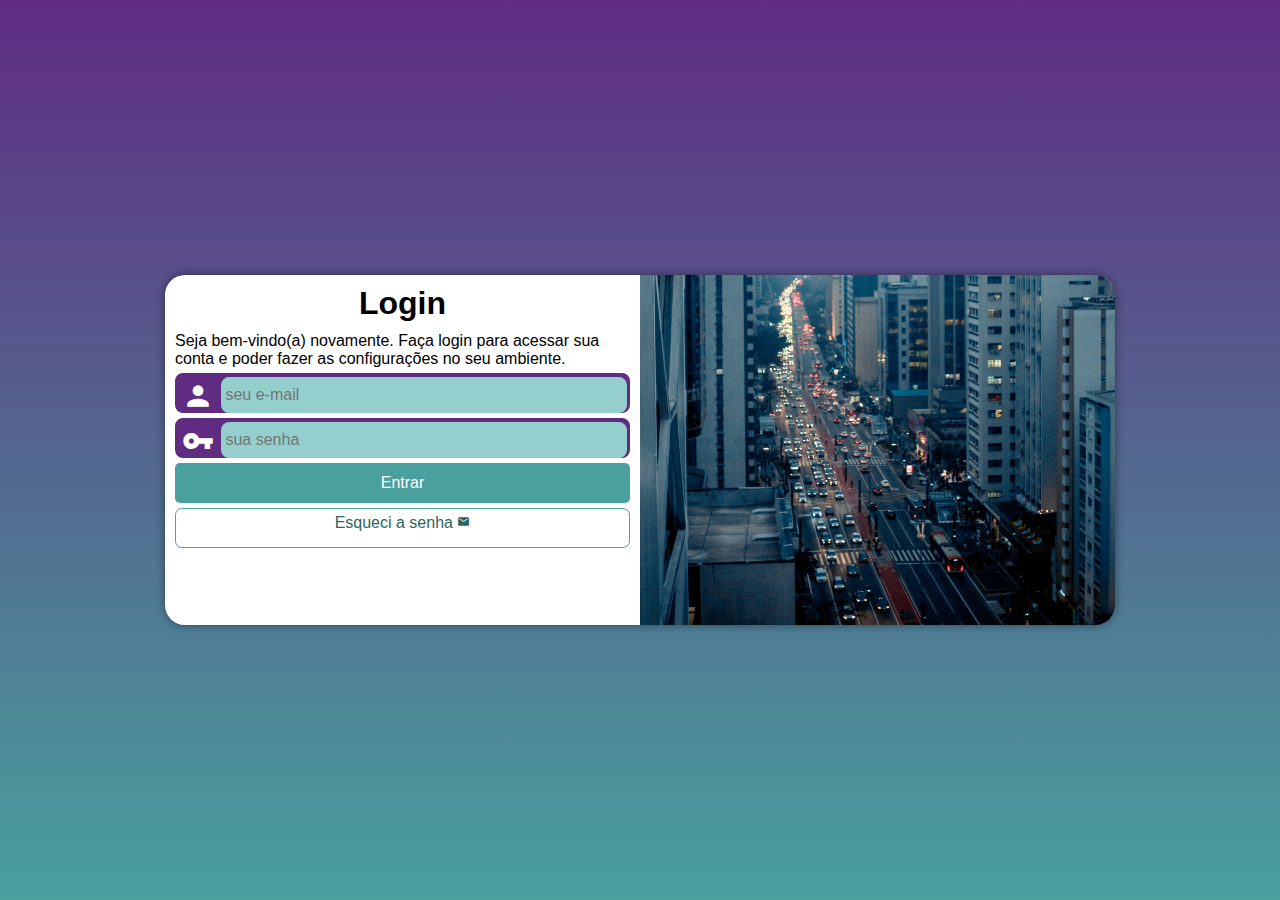
<file: index.html>
<!DOCTYPE html>
<html lang="pt-br">
<head>
    <meta charset="UTF-8">
    <meta http-equiv="X-UA-Compatible" content="IE=edge">
    <meta name="viewport" content="width=device-width, initial-scale=1.0">
    <title>Login</title>
    <link href="https://fonts.googleapis.com/icon?family=Material+Icons"
      rel="stylesheet">
    <link rel="stylesheet" href="estilos/style.css">
    <link rel="stylesheet" href="estilos/media-query.css">
</head>
<body>
    <main>
        <section id="login">
            <div id="imagem">
                <!-- Aqui vai a imagem via background por CSS -->
            </div>
            <div id="formulario">
                <h1>Login</h1>
                <p>Seja bem-vindo(a) novamente. Faça login para acessar sua conta e poder fazer as configurações no seu ambiente.</p>
                <form action="login.php" method="post" autocomplete="on">
                    <div class="campo">
                        <span class="material-icons">person</span>
                        <input type="e-mail" name="login" id="ilogin" placeholder="seu e-mail" autocomplete="email" required maxlength="30">
                        <label for="ilogin">Login</label>
                    </div>
                    <div class="campo">
                        <span class="material-icons">vpn_key</span>
                        <input type="password" name="senha" id="isenha" placeholder="sua senha" autocomplete="current-password" required minlength="8" maxlength="20">
                        <label for="isenha">Senha</label>
                    </div>
                    <input type="submit" value="Entrar">
                    <a href="esqueci.html" class="botao">
                        Esqueci a senha <span class="material-icons">mail</span>
                    </a>
                </form>
            </div>
        </section>
    </main>
</body>
</html>
</file>
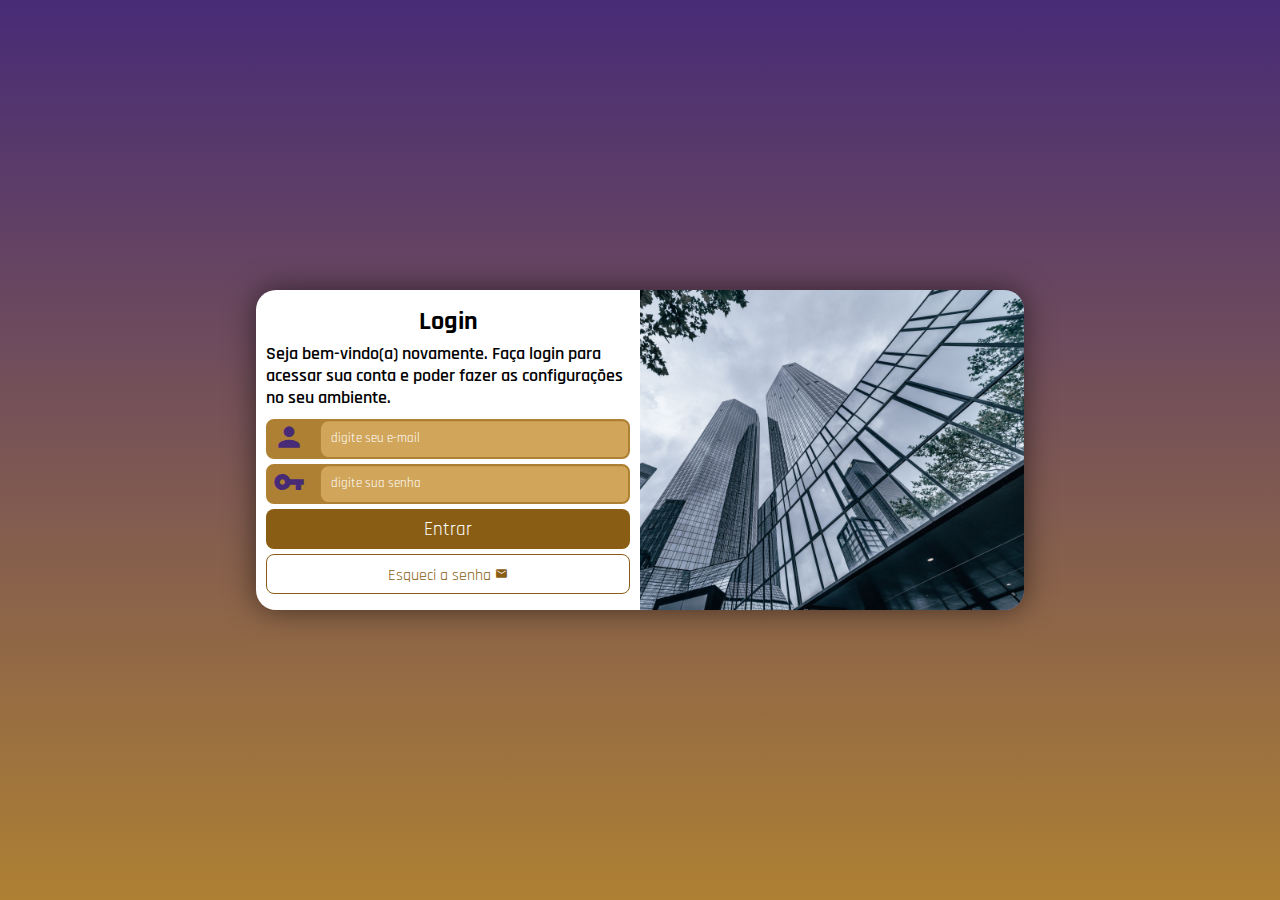
<file: Projeto solo/index.html>
<!DOCTYPE html>
<html lang="pt-br">
<head>
    <meta charset="UTF-8">
    <meta http-equiv="X-UA-Compatible" content="IE=edge">
    <meta name="viewport" content="width=device-width, initial-scale=1.0">
    <title>Login</title>
    <link rel="stylesheet" href="estilos/style.css">
    <link rel="stylesheet" href="estilos/media-query.css">
    <link href="https://fonts.googleapis.com/icon?family=Material+Icons"
      rel="stylesheet">
</head>
<body>
   <main>
        <div class="formato">
            <section class="imagem">
            </section>
            <section class="login">
                <h1>Login</h1>
                <p>Seja bem-vindo(a) novamente. Faça login para acessar sua conta e poder fazer as configurações no seu ambiente.</p>
                <div class="card-login">
                    <form action="login.php" autocomplete="on" method="post">
                        <div class="base-inputs">
                            <span class="material-icons">person</span>
                            <input type="email" name="login" id="ilogin" placeholder="digite seu e-mail" autocomplete="email" required maxlength="30">
                            <label for="ilogin">Login</label>
                        </div>
                        <div class="base-inputs">
                            <span class="material-icons">vpn_key</span>
                            <input type="password" name="senha" id="isenha" placeholder="digite sua senha" autocomplete="current-password" required minlength="8" maxlength="20">
                            <label for="isenha">Senha</label>
                        </div>
                        <input type="submit" value="Entrar" id="submit">
                        <a href="esqueci.html" class="botao-esqueci">
                            Esqueci a senha
                            <span class="material-icons">mail</span>
                        </a>
                    </form>
                </div>
            </section>
        </div>
   </main>
</body>
</html>
</file>
<file: estilos/style.css>
@charset "UTF-8";

/*
    Paleta de cores:
    Verde: #49a09d
    Lilás: #5f2c82
*/

* {
    font-family: -apple-system, BlinkMackSystemFont, 'Segoe UI', Roboto, Oxygen, Ubuntu, Cantarell, 'Open Sans', 'Helvetica Neue', sans-serif;
    padding: 0px;
    margin: 0px;
    box-sizing: border-box;
}

body, html {
    background-color: #5f2c82;
    height: 100vh;
    width: 100vw;
}

main {
    position: relative;
    height: 100vh;
    width: 100vw;
}

section#login {
    position: absolute;
    top: 50%;
    left: 50%;
    overflow: hidden;

    background-color: white;
    width: 250px;
    height: 515px;
    border-radius: 20px;
    box-shadow: 0px 0px 10px rgba(0, 0, 0, 0.450);
    
    transition: width .3s, height .3s;
    transition-timing-function: ease;
    transform: translate(-50%, -50%);
}

section#login > div#imagem {
    display: block;
    background-color: #5f2c82;
    background-image: url(../imagens/avenida.jpg);
    background-repeat: no-repeat;
    background-size: cover;
    background-position: bottom center;
    height: 200px;
}

section#login > div#formulario {
    display: block;
    padding: 10px;
}

div#formulario > h1 {
    text-align: center;
    margin-bottom: 10px;
}

div#formulario > p {
    font-size: 0.8em;
}

form > div.campo {
    background-color: #5f2c82;
    display: block;
    width: 100%;
    height: 40px;
    border-radius: 8px;
    margin: 5px 0px;
    border: 2px solid #5f2c82;
}

div.campo > label {
    display: none;
}

div.campo > span {
    color: white;
    font-size: 2em;
    width: 40px;
    padding: 5px;
}

div.campo > input {
    background-color: #94cfcd;
    font-size: 1em;
    width: calc(100% - 45px);
    height: 100%;
    border: 0px;
    border-radius: 8px;
    padding: 4px;
    transform: translateY(-33%);
}

div.campo > input:focus-within {
    background-color: white;
    border: none;
    outline: none;
}

form > input[type=submit] {
    display: block;
    font-size: 1em;
    width: 100%;
    height: 40px;
    background-color: #49a09d;
    color: white;
    border: none;
    border-radius: 5px;
    cursor: pointer;
}

form > input[type=submit]:hover {
    background-color: #316d6b;
}

form > a.botao {
    display: block;
    text-align: center;
    font-size: 1em;
    width: 100%;
    height: 40px;
    padding-top: 5px;
    margin-top: 5px;
    background-color: white;
    color: #2d6462;
    border: 1px solid #49a09d;
    border-radius: 7px;
    text-decoration: none;
}

form > a.botao:hover {
    background-color: #6cd3cf;
}

form > a.botao > span {
    font-size: 0.8em;
}
</file>
<file: estilos/media-query.css>
@charset "UTF-8";

/*Typical Device Breakpoints
-----------------------------
Pequenas telas: até 600px
Celular: de 600px até 768px
Tablet: 768px até 992px
Desktop: 992px até 1200px
Grandes telas: acima de 1200px  
*/

@media screen and (min-width: 768px) and (max-width: 992px) { /* Configuração para tablet */

    body {
        background-image: linear-gradient(to top, #49a09d, #5f2c82);
    }


    section#login {
        width: 80vw;
        height: 280px;
    }

    section#login > div#imagem {
        float: left;
        width: 30%;
        height: 100%;
    }

    section#login > div#formulario {
        float: right;
        width: 70%;
    }
}

@media screen and (min-width: 992px) {

    body {
        background-image: linear-gradient(to top, #49a09d, #5f2c82);
    }

    section#login {
        width: 950px;
        height: 350px;
    }

    section#login > div#imagem {
        float: right;
        width: 50%;
        height: 100%;
    }

    section#login > div#formulario {
        float: left;
        width: 50%;
    }

    div#formulario > h1 {
        font-size: 2em;
    }

    div#formulario > p {
        font-size: 1em;
    }
}
</file>
<file: Projeto solo/estilos/style.css>
@charset "UTF-8";

@import url('https://fonts.googleapis.com/css2?family=Rajdhani:wght@300;400;500;600;700&display=swap');

/*
    Paleta de cores:
    Verde: #49a09d
    Lilás: #5f2c82
*/

* {
    margin: 0px;
    padding: 0px;
    font-family: 'Rajdhani', sans-serif;
    box-sizing: border-box;
}

body {
    background-color: #472B76;
}

main {
    width: 100vw;
    height: 100vh;
    display: flex;
    justify-content: center;
    align-items: center;
    flex-direction: column;
}

div.formato {
    width: 250px;
    height: 540px;
    background-color: white;
    display: flex;
    justify-content: center;
    align-items: center;
    flex-direction: column;
    border-radius: 20px;
    overflow: hidden;
    box-shadow: 0px 0px 30px rgba(0, 0, 0, 0.534);
    transition: width .3s, height .3s;
    transition-timing-function: ease;
}

section.imagem {
    width: 100%;
    height: 40%;
    background-color: #472B76;
    background-image: url(../imagens/predio1.jpg);
    background-repeat: no-repeat;
    background-size: cover;
    background-position: bottom right;
    
}

section.login {
    width: 100%;
    height: 60%;
    padding: 10px;
}

section.login > h1 {
    text-align: center;
    font-size: 1.6em;
    padding: 5px; 
}

section.login > p {
    font-weight: 600;
    font-size: 0.8em;
}

div.card-login {
    width: 100%;
    height: auto;
    margin-top: 10px;
}

form {
    width: 100%;
}

div.base-inputs {
    display: block;
    width: 100%;
    height: 40px;
    background-color: #AE8033;
    margin: 5px 0px;
    border-radius: 8px;
    border: 2px solid #AE8033;
    overflow: hidden;
}

div.base-inputs > span {
    width: 30px;
    color: #472B76;
    font-size: 2em;
    padding: 0px 5px;
}


div.base-inputs > input {
    width: calc(100% - 45px);
    height: 100%;
    padding: 10px;
    border-radius: 8px;
    outline: none;
    border: 0px;
    transform: translate(6%, -30%);
    background-color: #D1A55A;
}

div.base-inputs > input::placeholder {
    color: white;
}

div.base-inputs > input:focus-within {
    background-color: white;
}

div.base-inputs > label {
    display: none;
}

input#submit {
    display: block;
    width: 100%;
    height: 40px;
    border-radius: 8px;
    border: 0px;
    background-color: #895E14;
    color: white;
    font-size: 1.2em;
    cursor: pointer;
}

a.botao-esqueci {
    display: block;
    width: 100%;
    height: 40px;
    text-align: center;
    text-decoration: none;
    border: 1px solid #895E14;
    border-radius: 8px;
    margin: 5px 0;
    color: #895E14;
    font-size: 1em;
    padding: 10px;
}

a.botao-esqueci:hover {
    background-color: #D1A55A;
}

a.botao-esqueci > span {
    font-size: 0.8em;
}
</file>
<file: Projeto solo/estilos/media-query.css>
@charset "UTF-8";



/* Extra small devices (portrait phones, less than 576px)*/
@media (max-width: 575.98px) { }

/* Small devices (landscape phones, 576px and up)*/
@media (min-width: 576px) and (max-width: 767.98px) { }

/* Medium devices (tablets, 768px and up)*/
@media screen and (min-width: 768px) and (max-width: 991.98px) { 
    body {
        background-image: linear-gradient(to top,#AE8033 , #472B76);
    }

    div.formato {
        width: 80vw;
        height: 320px;
        flex-direction: row;
    }

    section.imagem {
        width: 40%;
        height: 100%;
    }

    section.login {
        width: 60%;
        height: 100%;
    }

    section.login > p {
        font-size: 1.1em;
    }
 }

/* Large devices (desktops, 992px and up)*/
@media screen and (min-width: 992px) { 
    body {
        background-image: linear-gradient(to top,#AE8033 , #472B76);
    }

    div.formato {
        width: 60vw;
        height: 320px;
        flex-direction: row;
    }

    section.imagem {
        width: 50%;
        height: 100%;
        order: 2;
    }

    section.login {
        width: 50%;
        height: 100%;
        order: 1;
    }

    section.login > p {
        font-size: 1.1em;
    }
 }
</file>
